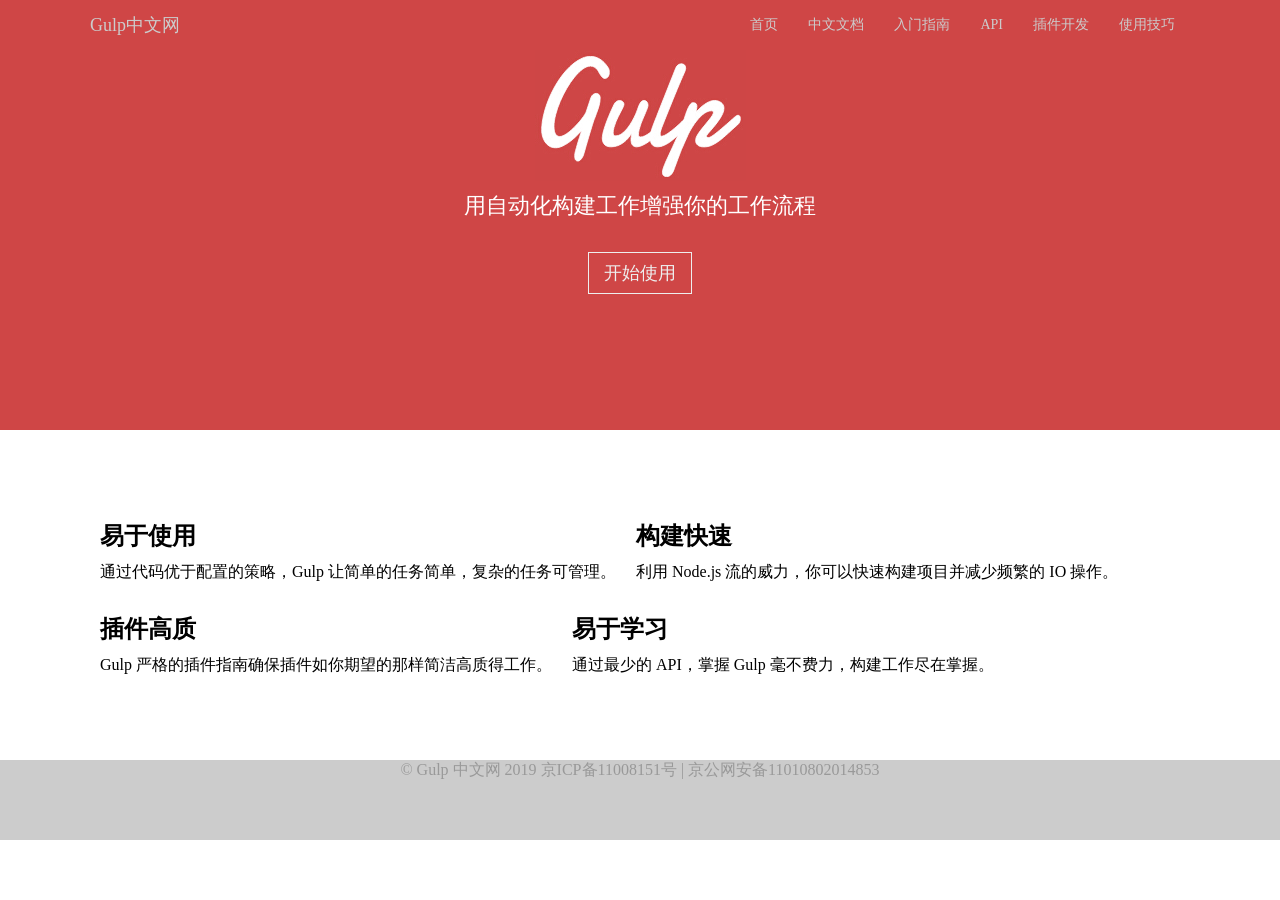
<file: index.html>
<html xmlns="http://www.w3.org/1999/xhtml">
<head>
<meta http-equiv="Content-Type" content="text/html; charset=utf-8" />
<title>无标题文档</title>
</head>
<style type="text/css">

</style>
<link rel="stylesheet" href="zhongwen/zhongwenwang.css">
<body>
<div class="header">
 <div class="hdtext">
  <a href="#" class="logo">Gulp中文网</a>
  <ul class="nav">
  <li><a href="#">首页</a></li>
  <li><a href="#">中文文档</a></li>
  <li><a href="#">入门指南</a></li>
  <li><a href="#">API</a></li>
  <li><a href="#">插件开发</a></li>
  <li><a href="#">使用技巧</a></li>
  </ul>
 </div>
</div>
<div class="banner">
	<img src="中文网图片/gulp.jpg">
	<p>用自动化构建工作增强你的工作流程</p>
    <a href="#" class="btm">开始使用</a>
</div>
<div class="main">
 <div class="box1">
  <h2>易于使用</h2>
  <p>通过代码优于配置的策略，Gulp 让简单的任务简单，复杂的任务可管理。</p>
 </div>
 <div class="box1">
  <h2>构建快速</h2>
  <p>利用 Node.js 流的威力，你可以快速构建项目并减少频繁的 IO 操作。</p>
 </div>
 <div class="box1">
  <h2>插件高质</h2>
  <p>Gulp 严格的插件指南确保插件如你期望的那样简洁高质得工作。</p>
 </div>
 <div class="box1">
  <h2>易于学习</h2>
  <p>通过最少的 API，掌握 Gulp 毫不费力，构建工作尽在掌握。</p>
 </div>

</div>
<div class="footer">
 <div class="text">© Gulp 中文网 2019
 京ICP备11008151号 | 京公网安备11010802014853
 </div>

</div>


</body>
</html>
</file>
<file: zhongwen/zhongwenwang.css>
@charset "utf-8";
*{
	margin:0px;
	padding:0px;}
ul{
	list-style:none;}
a{
	text-decoration:none;}
body{
	font-family:"微软雅黑";}
.header{
	height:50px;
	width:100%px;
	background:#cf4646;}
.header .hdtext{
	width:1100px;
	height:50px;
	margin:0px auto;}
.header .logo{
	float:left;
	font-size:18px;
	line-height:50px;}
.header .nav{
	float:right;
}
.header a{
	color:#ccc;}
.header a:hover{
	color:#FFF;}
.header .nav li{float:left;}
.header .nav a{
	font-size:14px;
	line-height:50px;
	display:block;
	padding:0 15px;
}
.banner{
	height:380px;
	width:100%px;
	background:#cf4646;
	text-align:center}
.banner .logo{
	margin-top:50px;
}
.banner p{
	font-size:22px;
	color:#fff;
	margin:10px auto 40px;
}
.banner .btm{
	font-size:18px;
	color:#eee;
	border:1px #eee solid;
	padding:10px 15px;}
.banner .btm:hover{
	color:#fff;
	border-color:#fff;}
.main{
	height:210px;
	width:1100px;
	margin:60px auto;
}
.main .box1{
	float:left;
	padding:0px 10px;
	margin-top:30px;
}
.main .box2{
	float:right;
	padding:0px 10px;
	margin-top:30px;
}
.main .box3{
	float:left;
	padding:0px 10px;
	margin-top:30px;
}
.main .box4{
	float:left;
	padding:0px 10px;
	margin-top:30px;
}
.main p{
	margin-top:10px;
}
.footer{
	width:100%px;
	height:80px;
	background:#ccc;}
.footer .text{
	text-align:center;
	color:#999;}
</file>
